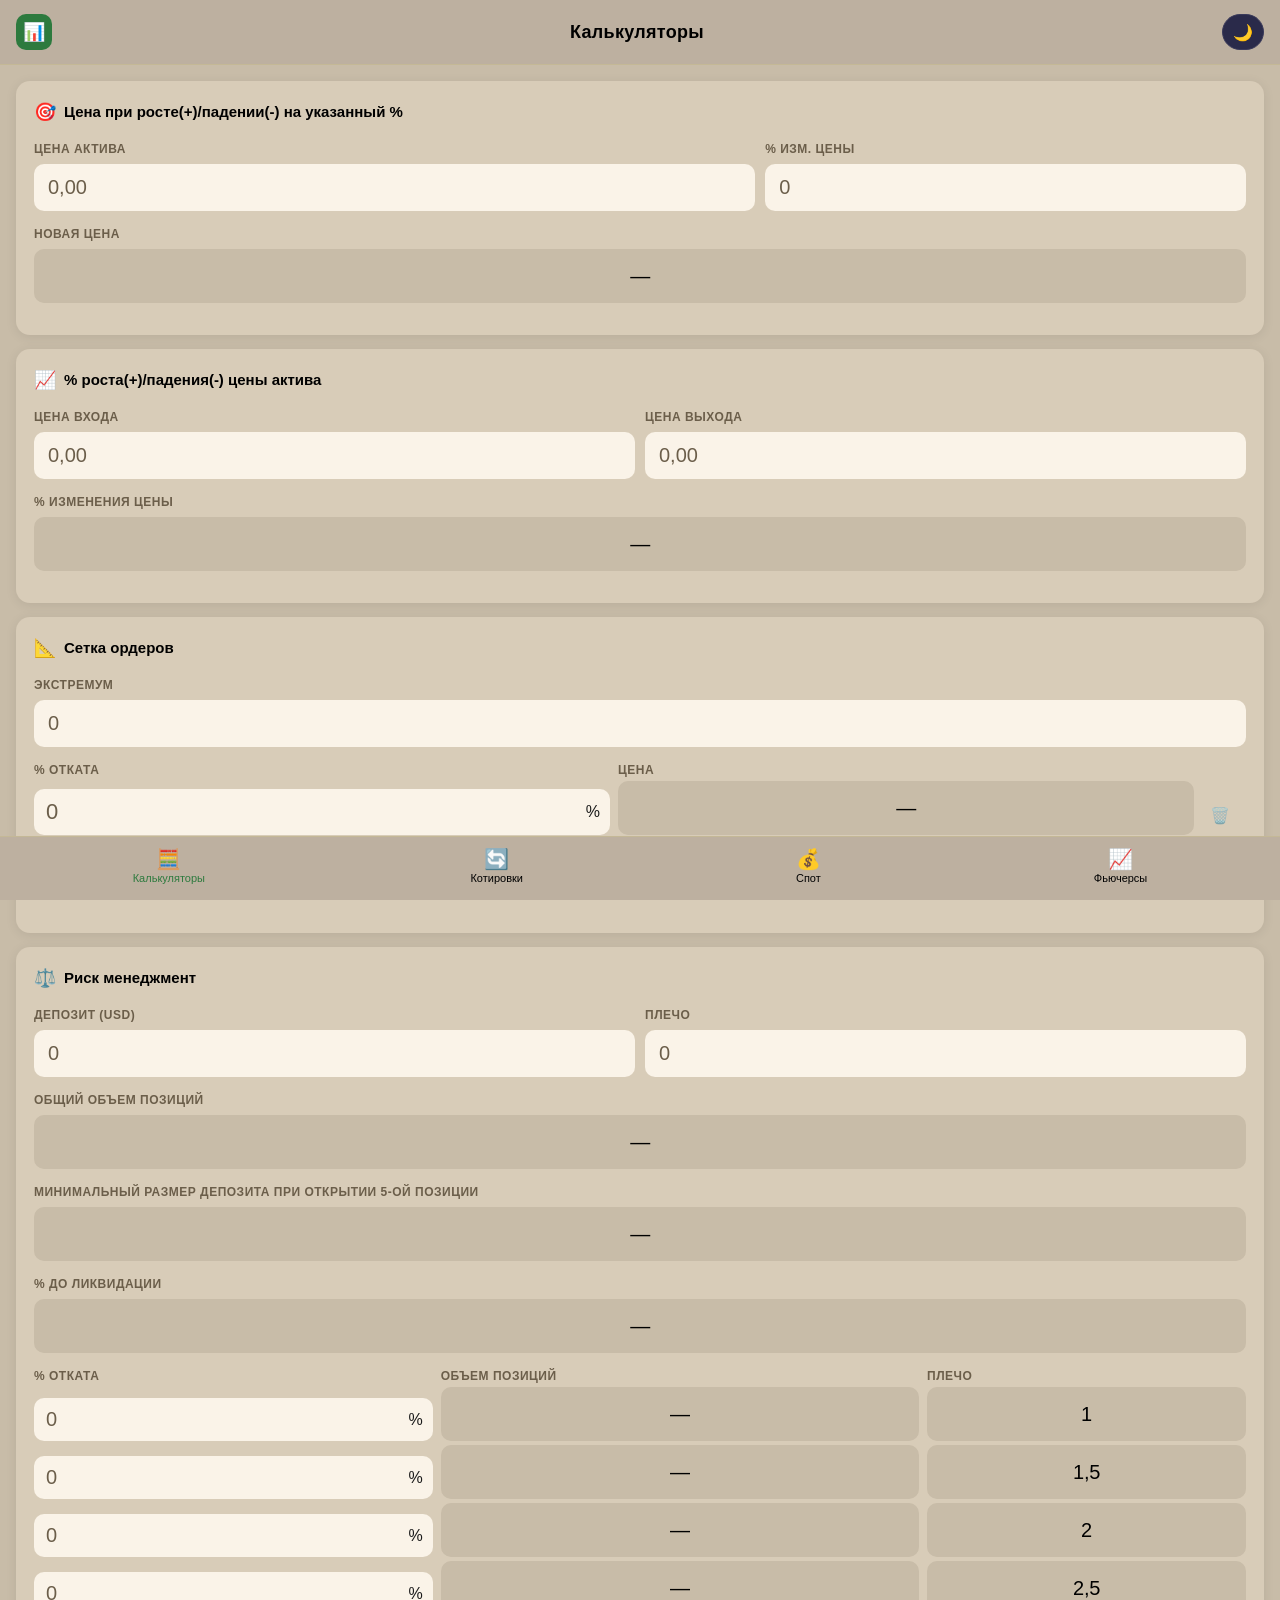
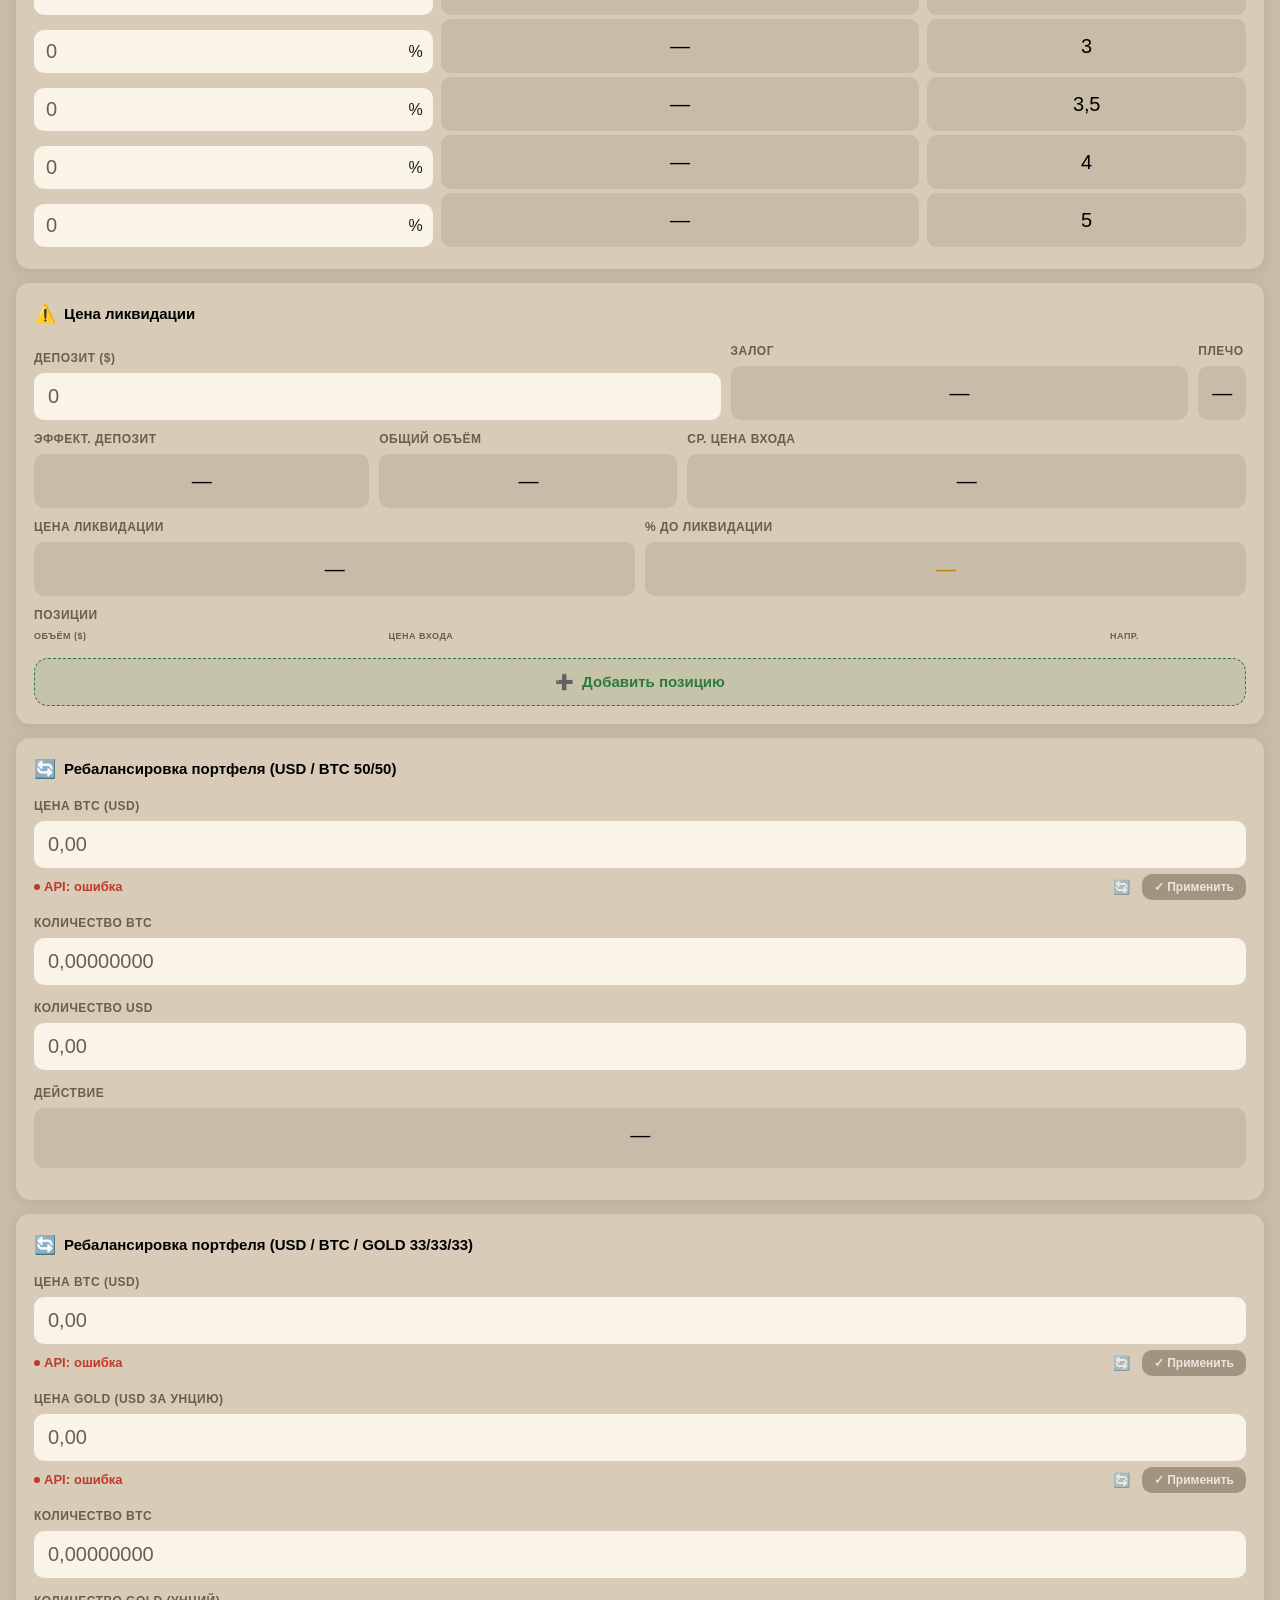
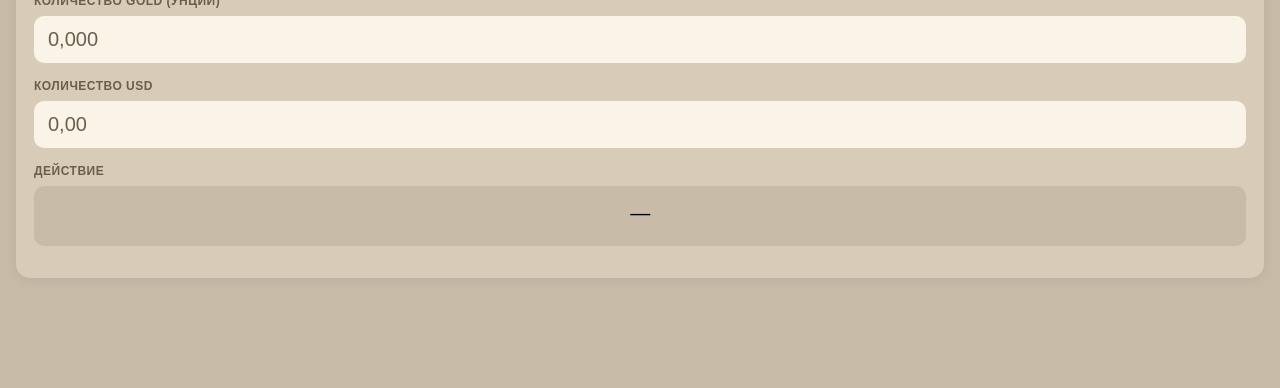
<file: index.html>
<!DOCTYPE html>
<html lang="ru">
<head>
    <meta charset="UTF-8">
    <meta name="viewport" content="width=device-width, initial-scale=1.0, maximum-scale=1.0, user-scalable=no">
    <meta name="theme-color" content="#e8dcc8" id="theme-color-meta">
    <meta name="apple-mobile-web-app-capable" content="yes">
    <meta name="apple-mobile-web-app-status-bar-style" content="default">
    <meta name="apple-mobile-web-app-title" content="Трейдинг">
    <meta name="mobile-web-app-capable" content="yes">
    <meta name="application-name" content="Трейдинг">
    <link rel="manifest" href="manifest.json">
    <link rel="apple-touch-icon" href="apple-touch-icon.png">
    <!-- iOS Splash Screen -->
    <title>Трейдинг Помощник</title>
    <link rel="stylesheet" href="styles.css">
    <base target="_blank">
<base target="_blank">
</head>
<body>

<div class="install-banner" id="install-banner">
    <span class="install-banner-text">📲 Установите приложение на рабочий стол</span>
    <div style="display:flex;gap:8px;align-items:center;">
        <button type="button" class="install-banner-btn" id="install-btn">Установить</button>
        <button type="button" class="install-banner-close">&times;</button>
    </div>
</div>

<div class="header" id="main-header">
    <div class="header-icon">📊</div>
    <h1 id="page-title">Калькуляторы</h1>
    <button type="button" class="theme-toggle" id="theme-toggle">
        <span id="theme-icon">🌙</span>
    </button>
</div>

<div id="section-calculators" class="section active">

    <div class="card">
        <div class="card-title"><span class="icon">🎯</span> Цена при росте(+)/падении(-) на указанный %</div>
        <div style="display: grid; grid-template-columns: 1.5fr 1fr; gap: 10px;">
        <div class="input-group">
            <label>Цена актива</label>
            <input type="text" inputmode="decimal" id="calc2-price" class="price-input" placeholder="0,00">
        </div>
        <div class="input-group">
            <label>% ИЗМ. ЦЕНЫ</label>
            <div class="percent-field-wrapper" style="position:relative;">
                <input type="number" id="calc2-percent" placeholder="0" step="any" style="width:100%;padding-right:28px;">
                <span class="percent-suffix" id="calc2-suffix" style="position:absolute;left:calc(14px + 0px);top:50%;transform:translateY(-50%);font-size:16px;font-weight:400;pointer-events:none;color:var(--text-muted);white-space:nowrap;">%</span>
            </div>
        </div>
        </div>
        <div class="input-group">
            <label>Новая цена</label>
            <div class="result-box">
                <div class="result-value neutral" id="calc2-result">—</div>
            </div>
        </div>
    </div>

    <div class="card">
        <div class="card-title"><span class="icon">📈</span> % роста(+)/падения(-) цены актива</div>
        <div style="display: grid; grid-template-columns: 1fr 1fr; gap: 10px;">
            <div class="input-group">
                <label>Цена входа</label>
                <input type="text" inputmode="decimal" id="calc1-open" class="price-input" placeholder="0,00">
            </div>
            <div class="input-group">
                <label>Цена выхода</label>
                <input type="text" inputmode="decimal" id="calc1-close" class="price-input" placeholder="0,00">
            </div>
        </div>
        <div class="input-group">
            <label>% изменения цены</label>
            <div class="result-box">
                <div class="result-value neutral" id="calc1-result">—</div>
            </div>
        </div>
    </div>

    <div class="card" id="grid-card">
        <div class="card-title"><span class="icon">📐</span> Сетка ордеров</div>
        <div class="input-group">
            <label>ЭКСТРЕМУМ</label>
            <input type="text" inputmode="decimal" id="grid-extremum" class="price-input" placeholder="0">
        </div>
        <div class="grid-header">
            <div class="trade-grid">
                <div class="input-group"><label>% ОТКАТА</label></div>
                <div class="input-group"><label>ЦЕНА</label></div>
                <div style="width:44px;"></div>
            </div>
        </div>
        <div id="grid-rows">
            <div class="grid-row" data-index="0">
                <div class="trade-grid">
                    <div class="input-group" style="margin-bottom:0;">
                        <div class="percent-wrap">
                            <input type="text" class="grid-percent" placeholder="0">
                            <span class="percent-suffix">%</span>
                        </div>
                    </div>
                    <div class="input-group" style="margin-bottom:0;">
                        <div class="result-box">
                            <div class="result-value neutral grid-result">—</div>
                        </div>
                    </div>
                    <button type="button" class="grid-del-btn" title="Удалить строку">🗑️</button>
                </div>
            </div>
        </div>
        <div style="margin-top:12px;">
            <button type="button" class="btn-add" id="btn-add-grid" style="width:100%;"><span>➕</span> Добавить позицию</button>
        </div>
    </div>
<div class="card">
        <div class="card-title"><span class="icon">⚖️</span> Риск менеджмент</div>
        <div style="display: grid; grid-template-columns: 1fr 1fr; gap: 10px;">
            <div class="input-group">
                <label>ДЕПОЗИТ (USD)</label>
                <input type="text" inputmode="numeric" id="risk-deposit" placeholder="0">
            </div>
            <div class="input-group">
                <label>ПЛЕЧО</label>
                <input type="text" inputmode="decimal" id="risk-leverage" placeholder="0">
            </div>
        </div>
        <div class="input-group">
            <label>ОБЩИЙ ОБЪЕМ ПОЗИЦИЙ</label>
            <div class="result-box">
                <div class="result-value neutral" id="risk-total">—</div>
            </div>
        </div>
        <div class="input-group">
            <label>МИНИМАЛЬНЫЙ РАЗМЕР ДЕПОЗИТА ПРИ ОТКРЫТИИ 5-ой ПОЗИЦИИ</label>
            <div class="result-box">
                <div class="result-value neutral" id="risk-min">—</div>
            </div>
        </div>
        <div class="input-group">
            <label>% ДО ЛИКВИДАЦИИ</label>
            <div class="result-box">
                <div class="result-value neutral" id="risk-liq-pct">—</div>
            </div>
        </div>
        <div class="risk-grid-header">
            <div class="trade-grid">
                <div class="input-group"><label>% ОТКАТА</label></div>
                <div class="input-group"><label>ОБЪЕМ ПОЗИЦИЙ</label></div>
                <div class="input-group"><label>ПЛЕЧО</label></div>
            </div>
        </div>
        <div id="risk-leverage-rows">
            <div class="risk-lev-row" data-leverage="1">
                <div class="input-group" style="margin-bottom:0;">
                    <div class="percent-wrap">
                        <input type="text" class="risk-retrace" placeholder="0">
                        <span class="percent-suffix">%</span>
                    </div>
                </div>
                <div class="input-group" style="margin-bottom:0;">
                    <div class="result-box" style="margin-top:0;">
                        <div class="result-value neutral risk-lev-vol">—</div>
                    </div>
                </div>
                <div class="input-group" style="margin-bottom:0;">
                    <div class="result-box" style="margin-top:0;">
                        <div class="result-value neutral risk-lev-value">1</div>
                    </div>
                </div>
            </div>
            <div class="risk-lev-row" data-leverage="1.5">
                <div class="input-group" style="margin-bottom:0;">
                    <div class="percent-wrap">
                        <input type="text" class="risk-retrace" placeholder="0">
                        <span class="percent-suffix">%</span>
                    </div>
                </div>
                <div class="input-group" style="margin-bottom:0;">
                    <div class="result-box" style="margin-top:0;">
                        <div class="result-value neutral risk-lev-vol">—</div>
                    </div>
                </div>
                <div class="input-group" style="margin-bottom:0;">
                    <div class="result-box" style="margin-top:0;">
                        <div class="result-value neutral risk-lev-value">1,5</div>
                    </div>
                </div>
            </div>
            <div class="risk-lev-row" data-leverage="2">
                <div class="input-group" style="margin-bottom:0;">
                    <div class="percent-wrap">
                        <input type="text" class="risk-retrace" placeholder="0">
                        <span class="percent-suffix">%</span>
                    </div>
                </div>
                <div class="input-group" style="margin-bottom:0;">
                    <div class="result-box" style="margin-top:0;">
                        <div class="result-value neutral risk-lev-vol">—</div>
                    </div>
                </div>
                <div class="input-group" style="margin-bottom:0;">
                    <div class="result-box" style="margin-top:0;">
                        <div class="result-value neutral risk-lev-value">2</div>
                    </div>
                </div>
            </div>
            <div class="risk-lev-row" data-leverage="2.5">
                <div class="input-group" style="margin-bottom:0;">
                    <div class="percent-wrap">
                        <input type="text" class="risk-retrace" placeholder="0">
                        <span class="percent-suffix">%</span>
                    </div>
                </div>
                <div class="input-group" style="margin-bottom:0;">
                    <div class="result-box" style="margin-top:0;">
                        <div class="result-value neutral risk-lev-vol">—</div>
                    </div>
                </div>
                <div class="input-group" style="margin-bottom:0;">
                    <div class="result-box" style="margin-top:0;">
                        <div class="result-value neutral risk-lev-value">2,5</div>
                    </div>
                </div>
            </div>
            <div class="risk-lev-row" data-leverage="3">
                <div class="input-group" style="margin-bottom:0;">
                    <div class="percent-wrap">
                        <input type="text" class="risk-retrace" placeholder="0">
                        <span class="percent-suffix">%</span>
                    </div>
                </div>
                <div class="input-group" style="margin-bottom:0;">
                    <div class="result-box" style="margin-top:0;">
                        <div class="result-value neutral risk-lev-vol">—</div>
                    </div>
                </div>
                <div class="input-group" style="margin-bottom:0;">
                    <div class="result-box" style="margin-top:0;">
                        <div class="result-value neutral risk-lev-value">3</div>
                    </div>
                </div>
            </div>
            <div class="risk-lev-row" data-leverage="3.5">
                <div class="input-group" style="margin-bottom:0;">
                    <div class="percent-wrap">
                        <input type="text" class="risk-retrace" placeholder="0">
                        <span class="percent-suffix">%</span>
                    </div>
                </div>
                <div class="input-group" style="margin-bottom:0;">
                    <div class="result-box" style="margin-top:0;">
                        <div class="result-value neutral risk-lev-vol">—</div>
                    </div>
                </div>
                <div class="input-group" style="margin-bottom:0;">
                    <div class="result-box" style="margin-top:0;">
                        <div class="result-value neutral risk-lev-value">3,5</div>
                    </div>
                </div>
            </div>
            <div class="risk-lev-row" data-leverage="4">
                <div class="input-group" style="margin-bottom:0;">
                    <div class="percent-wrap">
                        <input type="text" class="risk-retrace" placeholder="0">
                        <span class="percent-suffix">%</span>
                    </div>
                </div>
                <div class="input-group" style="margin-bottom:0;">
                    <div class="result-box" style="margin-top:0;">
                        <div class="result-value neutral risk-lev-vol">—</div>
                    </div>
                </div>
                <div class="input-group" style="margin-bottom:0;">
                    <div class="result-box" style="margin-top:0;">
                        <div class="result-value neutral risk-lev-value">4</div>
                    </div>
                </div>
            </div>
            <div class="risk-lev-row" data-leverage="5">
                <div class="input-group" style="margin-bottom:0;">
                    <div class="percent-wrap">
                        <input type="text" class="risk-retrace" placeholder="0">
                        <span class="percent-suffix">%</span>
                    </div>
                </div>
                <div class="input-group" style="margin-bottom:0;">
                    <div class="result-box" style="margin-top:0;">
                        <div class="result-value neutral risk-lev-vol">—</div>
                    </div>
                </div>
                <div class="input-group" style="margin-bottom:0;">
                    <div class="result-box" style="margin-top:0;">
                        <div class="result-value neutral risk-lev-value">5</div>
                    </div>
                </div>
            </div>
        </div>
    </div>

        <div class="card" id="liq-card">
        <div class="card-title"><span class="icon">⚠️</span> Цена ликвидации</div>
        <div style="display: grid; grid-template-columns: 1.5fr 1fr auto; gap: 10px; align-items: end;">
            <div class="input-group" style="margin-bottom: 0;">
                <label>ДЕПОЗИТ ($)</label>
                <input type="text" inputmode="decimal" id="liq-deposit" placeholder="0">
            </div>
            <div class="input-group" style="margin-bottom: 0;">
                <label>ЗАЛОГ</label>
                <div class="result-box" style="margin-top: 0;">
                    <div class="result-value neutral" id="liq-margin-display">—</div>
                </div>
            </div>
            <div class="input-group" style="margin-bottom: 0;">
                <label>ПЛЕЧО</label>
                <div class="result-box" style="margin-top: 0;">
                    <div class="result-value neutral" id="liq-leverage-display">—</div>
                </div>
            </div>
        </div>
        <div style="display: grid; grid-template-columns: 0.9fr 0.8fr 1.5fr; gap: 10px; margin-top: 10px;">
            <div class="input-group" style="margin-bottom: 0;">
                <label>ЭФФЕКТ. ДЕПОЗИТ</label>
                <div class="result-box" style="margin-top: 0;">
                    <div class="result-value neutral" id="liq-effective-deposit">—</div>
                </div>
            </div>
            <div class="input-group" style="margin-bottom: 0;">
                <label>Общий объём</label>
                <div class="result-box" style="margin-top: 0;">
                    <div class="result-value neutral" id="liq-total-volume">—</div>
                </div>
            </div>
            <div class="input-group" style="margin-bottom: 0;">
                <label>Ср. цена входа</label>
                <div class="result-box" style="margin-top: 0;">
                    <div class="result-value neutral" id="liq-avg-price">—</div>
                </div>
            </div>
        </div>
        <div style="display: grid; grid-template-columns: 1fr 1fr; gap: 10px; margin-top: 10px;">
            <div class="input-group" style="margin-bottom: 0;">
                <label>Цена ликвидации</label>
                <div class="result-box" style="margin-top: 0;">
                    <div class="result-value" id="liq-price">—</div>
                </div>
            </div>
            <div class="input-group" style="margin-bottom: 0;">
                <label>% ДО ЛИКВИДАЦИИ</label>
                <div class="result-box" style="margin-top: 0;">
                    <div class="result-value orange" id="liq-pct">—</div>
                </div>
            </div>
        </div>
        <div class="input-group" style="margin-top: 10px;">
            <label>Позиции</label>
            <div id="liq-positions"></div>
            <button type="button" class="btn-add" id="btn-add-liq" style="margin-top:10px;margin-bottom:0;">
                <span>➕</span> Добавить позицию
            </button>
        </div>
    </div>

    <div class="card">
        <div class="card-title"><span class="icon">🔄</span> Ребалансировка портфеля (USD / BTC 50/50)</div>
        <div class="input-group">
            <label>Цена BTC (USD)</label>
            <input type="text" inputmode="decimal" id="calc4-btc-price" class="price-input" placeholder="0,00">
            <div class="api-price-row">
                <div class="api-price-display" id="btc-display-calc4">
                    <span class="live-dot"></span>
                    <span>API: </span>
                    <span class="price-value" id="btc-price-calc4">—</span>
                </div>
                <button type="button" class="btn-refresh-price" data-action="refresh-btc" title="Обновить цену">🔄</button>
                <button type="button" class="btn-apply-price" id="btn-apply-btc-calc4" disabled>✓ Применить</button>
            </div>
        </div>
        <div class="input-group">
            <label>Количество BTC</label>
            <input type="text" inputmode="decimal" id="calc4-btc-qty" placeholder="0,00000000">
        </div>
        <div class="input-group">
            <label>Количество USD</label>
            <input type="text" inputmode="decimal" id="calc4-usd-qty" placeholder="0,00">
        </div>
        <div class="input-group">
            <label>Действие</label>
            <div class="result-box">
                <div class="result-value neutral" id="calc4-result">—</div>
                <div class="rebalance-action" id="calc4-action"></div>
            </div>
        </div>
    </div>

    <div class="card">
        <div class="card-title"><span class="icon">🔄</span> Ребалансировка портфеля (USD / BTC / GOLD 33/33/33)</div>
        <div class="input-group">
            <label>Цена BTC (USD)</label>
            <input type="text" inputmode="decimal" id="calc5-btc-price" class="price-input" placeholder="0,00">
            <div class="api-price-row">
                <div class="api-price-display" id="btc-display-calc5">
                    <span class="live-dot"></span>
                    <span>API: </span>
                    <span class="price-value" id="btc-price-calc5">—</span>
                </div>
                <button type="button" class="btn-refresh-price" data-action="refresh-btc" title="Обновить цену">🔄</button>
                <button type="button" class="btn-apply-price" id="btn-apply-btc-calc5" disabled>✓ Применить</button>
            </div>
        </div>
        <div class="input-group">
            <label>Цена GOLD (USD за унцию)</label>
            <input type="text" inputmode="decimal" id="calc5-gold-price" class="price-input" placeholder="0,00">
            <div class="api-price-row">
                <div class="api-price-display" id="gold-display-calc5">
                    <span class="live-dot"></span>
                    <span>API: </span>
                    <span class="price-value" id="gold-price-calc5">—</span>
                </div>
                <button type="button" class="btn-refresh-price" data-action="refresh-gold" title="Обновить цену">🔄</button>
                <button type="button" class="btn-apply-price" id="btn-apply-gold-calc5" disabled>✓ Применить</button>
            </div>
        </div>
        <div class="input-group">
            <label>Количество BTC</label>
            <input type="text" inputmode="decimal" id="calc5-btc-qty" placeholder="0,00000000">
        </div>
        <div class="input-group">
            <label>Количество GOLD (унций)</label>
            <input type="text" inputmode="decimal" id="calc5-gold-qty" placeholder="0,000">
        </div>
        <div class="input-group">
            <label>Количество USD</label>
            <input type="text" inputmode="decimal" id="calc5-usd-qty" placeholder="0,00">
        </div>
        <div class="input-group">
            <label>Действие</label>
            <div class="result-box">
                <div class="result-value neutral" id="calc5-result">—</div>
                <div class="rebalance-action" id="calc5-action"></div>
            </div>
        </div>
    </div>

</div>

<div id="section-spot" class="section">
    <div class="exchange-tabs" id="spot-exchange-tabs">
        <button type="button" class="exchange-tab active" data-etype="spot" data-exchange="Dzengi">Dzengi</button>
        <button type="button" class="exchange-tab" data-etype="spot" data-exchange="OKX">OKX</button>
        <button type="button" class="exchange-tab" data-etype="spot" data-exchange="Bybit">Bybit</button>
        <button type="button" class="exchange-tab" data-etype="spot" data-exchange="Binance">Binance</button>
    </div>
    <div id="spot-trades"></div>
    <button type="button" class="btn-add" id="btn-add-spot">
        <span>➕</span> Добавить позицию
    </button>
    <button type="button" class="btn-summary" id="btn-summary-spot">
        <span>📋</span> Сводная ведомость
    </button>
</div>

<div id="section-futures" class="section">
    <div class="exchange-tabs" id="futures-exchange-tabs">
        <button type="button" class="exchange-tab active" data-etype="futures" data-exchange="Dzengi">Dzengi</button>
        <button type="button" class="exchange-tab" data-etype="futures" data-exchange="OKX">OKX</button>
        <button type="button" class="exchange-tab" data-etype="futures" data-exchange="Bybit">Bybit</button>
        <button type="button" class="exchange-tab" data-etype="futures" data-exchange="Binance">Binance</button>
    </div>
    <div class="card" id="futures-liq-panel">
        <div class="card-title"><span class="icon">⚠️</span> Ликвидация позиций</div>
        <div style="display: grid; grid-template-columns: 1.5fr 1fr auto; gap: 10px; align-items: end;">
            <div class="input-group" style="margin-bottom: 0;">
                <label>ДЕПОЗИТ ($)</label>
                <input type="text" inputmode="decimal" id="futures-liq-deposit" placeholder="0">
            </div>
            <div class="input-group" style="margin-bottom: 0;">
                <label>ЗАЛОГ</label>
                <div class="result-box" style="margin-top: 0;">
                    <div class="result-value neutral" id="futures-liq-margin">—</div>
                </div>
            </div>
            <div class="input-group" style="margin-bottom: 0;">
                <label>ПЛЕЧО</label>
                <div class="result-box" style="margin-top: 0;">
                    <div class="result-value neutral" id="futures-liq-leverage">—</div>
                </div>
            </div>
        </div>
        <div style="display: grid; grid-template-columns: 0.9fr 0.8fr 1.5fr; gap: 10px; margin-top: 10px;">
            <div class="input-group" style="margin-bottom: 0;">
                <label>ЭФФЕКТ. ДЕПОЗИТ</label>
                <div class="result-box" style="margin-top: 0;">
                    <div class="result-value neutral" id="futures-liq-effective">—</div>
                </div>
            </div>
            <div class="input-group" style="margin-bottom: 0;">
                <label>Общий объём</label>
                <div class="result-box" style="margin-top: 0;">
                    <div class="result-value neutral" id="futures-liq-total">—</div>
                </div>
            </div>
            <div class="input-group" style="margin-bottom: 0;">
                <label>Ср. цена входа</label>
                <div class="result-box" style="margin-top: 0;">
                    <div class="result-value neutral" id="futures-liq-avg">—</div>
                </div>
            </div>
        </div>
        <div style="display: grid; grid-template-columns: 1fr 1fr; gap: 10px; margin-top: 10px;">
            <div class="input-group" style="margin-bottom: 0;">
                <label>Цена ликвидации</label>
                <div class="result-box" style="margin-top: 0;">
                    <div class="result-value" id="futures-liq-price">—</div>
                </div>
            </div>
            <div class="input-group" style="margin-bottom: 0;">
                <label>% ДО ЛИКВИДАЦИИ</label>
                <div class="result-box" style="margin-top: 0;">
                    <div class="result-value orange" id="futures-liq-pct">—</div>
                </div>
            </div>
        </div>
        <div id="futures-quotes-row" style="margin-top: 14px;"></div>
        <div class="quote-update-time" id="futures-quotes-update-time" style="margin-top: 8px; text-align: center;"></div>
    </div>
    <div id="futures-trades"></div>
    <button type="button" class="btn-add" id="btn-add-futures">
        <span>➕</span> Добавить позицию
    </button>
    <button type="button" class="btn-summary" id="btn-summary-futures">
        <span>📋</span> Сводная ведомость
    </button>
</div>


<div id="section-quotes" class="section" style="overflow-x:hidden;">
    <div class="quotes-card">
        <div class="quotes-card-title"><span class="icon">📈</span> Котировки активов (USD)</div>
        <div id="quotes-list">
            <div class="quote-row quote-header">
                <span></span>
                <span>Цена</span>
                <span>Д</span>
                <span>Н</span>
                <span>М</span>
            </div>
            <div class="quote-row" id="quote-btc">
                <span class="quote-name">BTC</span>
                <span class="quote-price" id="quote-btc-price">—</span>
                <span class="quote-change" id="quote-btc-change">—</span>
                <span class="quote-weekly" id="quote-btc-weekly">—</span>
                <span class="quote-monthly" id="quote-btc-monthly">—</span>
            </div>
            <div class="quote-row" id="quote-eth">
                <span class="quote-name">ETH</span>
                <span class="quote-price" id="quote-eth-price">—</span>
                <span class="quote-change" id="quote-eth-change">—</span>
                <span class="quote-weekly" id="quote-eth-weekly">—</span>
                <span class="quote-monthly" id="quote-eth-monthly">—</span>
            </div>
            <div class="quote-row" id="quote-sol">
                <span class="quote-name">SOL</span>
                <span class="quote-price" id="quote-sol-price">—</span>
                <span class="quote-change" id="quote-sol-change">—</span>
                <span class="quote-weekly" id="quote-sol-weekly">—</span>
                <span class="quote-monthly" id="quote-sol-monthly">—</span>
            </div>
            <div class="quote-row" id="quote-link">
                <span class="quote-name">LINK</span>
                <span class="quote-price" id="quote-link-price">—</span>
                <span class="quote-change" id="quote-link-change">—</span>
                <span class="quote-weekly" id="quote-link-weekly">—</span>
                <span class="quote-monthly" id="quote-link-monthly">—</span>
            </div>
            <div class="quote-row" id="quote-uni">
                <span class="quote-name">UNI</span>
                <span class="quote-price" id="quote-uni-price">—</span>
                <span class="quote-change" id="quote-uni-change">—</span>
                <span class="quote-weekly" id="quote-uni-weekly">—</span>
                <span class="quote-monthly" id="quote-uni-monthly">—</span>
            </div>
            <div class="quote-row" id="quote-doge">
                <span class="quote-name">DOGE</span>
                <span class="quote-price" id="quote-doge-price">—</span>
                <span class="quote-change" id="quote-doge-change">—</span>
                <span class="quote-weekly" id="quote-doge-weekly">—</span>
                <span class="quote-monthly" id="quote-doge-monthly">—</span>
            </div>
            <div class="quote-row" id="quote-brent">
                <span class="quote-name">BRENT</span>
                <span class="quote-price" id="quote-brent-price">—</span>
                <span class="quote-change" id="quote-brent-change">—</span>
                <span class="quote-weekly" id="quote-brent-weekly">—</span>
                <span class="quote-monthly" id="quote-brent-monthly">—</span>
            </div>
            <div class="quote-row" id="quote-copper">
                <span class="quote-name">COPPER</span>
                <span class="quote-price" id="quote-copper-price">—</span>
                <span class="quote-change" id="quote-copper-change">—</span>
                <span class="quote-weekly" id="quote-copper-weekly">—</span>
                <span class="quote-monthly" id="quote-copper-monthly">—</span>
            </div>
            <div class="quote-row" id="quote-gold">
                <span class="quote-name">GOLD</span>
                <span class="quote-price" id="quote-gold-price">—</span>
                <span class="quote-change" id="quote-gold-change">—</span>
                <span class="quote-weekly" id="quote-gold-weekly">—</span>
                <span class="quote-monthly" id="quote-gold-monthly">—</span>
            </div>
            <div class="quote-row" id="quote-eur">
                <span class="quote-name">EUR</span>
                <span class="quote-price" id="quote-eur-price">—</span>
                <span class="quote-change" id="quote-eur-change">—</span>
                <span class="quote-weekly" id="quote-eur-weekly">—</span>
                <span class="quote-monthly" id="quote-eur-monthly">—</span>
            </div>
            <div class="quote-row" id="quote-fred">
                <span class="quote-name">FRED</span>
                <span class="quote-price" id="quote-fred-price">—</span>
                <span class="quote-change" id="quote-fred-change">—</span>
                <span class="quote-weekly" id="quote-fred-weekly">—</span>
                <span class="quote-monthly" id="quote-fred-monthly">—</span>
            </div>
        </div>
        <div class="quote-update-time" id="quotes-update-time"></div>
        <div class="quotes-footer">Изменения рассчитываются к закрытию прошлого дня, недели и месяца</div>
    </div>
    <div class="quotes-card">
        <div class="quotes-card-title"><span class="icon">📉</span> % отката</div>
        <div id="quotes-list-retrace">
            <div class="quote-row quote-header">
                <span></span>
                <span>ЭКСТРЕМУМ</span>
                <span>%<br>ОТКАТА</span>
                <span>ATR<br>(14 дн)</span>
            </div>
            <div class="quote-row" id="quote-btc-retrace">
                <span class="quote-name">BTC</span>
                <input type="text" inputmode="decimal" class="extremum-input price-input" id="quote-btc-retrace-extremum" placeholder="0,00">
                <span class="quote-change" id="quote-btc-retrace-change">—</span>
                <span class="quote-atr" id="quote-btc-atr">—</span>
            </div>
            <div class="quote-row" id="quote-eth-retrace">
                <span class="quote-name">ETH</span>
                <input type="text" inputmode="decimal" class="extremum-input price-input" id="quote-eth-retrace-extremum" placeholder="0,00">
                <span class="quote-change" id="quote-eth-retrace-change">—</span>
                <span class="quote-atr" id="quote-eth-atr">—</span>
            </div>
            <div class="quote-row" id="quote-sol-retrace">
                <span class="quote-name">SOL</span>
                <input type="text" inputmode="decimal" class="extremum-input price-input" id="quote-sol-retrace-extremum" placeholder="0,00">
                <span class="quote-change" id="quote-sol-retrace-change">—</span>
                <span class="quote-atr" id="quote-sol-atr">—</span>
            </div>
            <div class="quote-row" id="quote-link-retrace">
                <span class="quote-name">LINK</span>
                <input type="text" inputmode="decimal" class="extremum-input price-input" id="quote-link-retrace-extremum" placeholder="0,00">
                <span class="quote-change" id="quote-link-retrace-change">—</span>
                <span class="quote-atr" id="quote-link-atr">—</span>
            </div>
            <div class="quote-row" id="quote-uni-retrace">
                <span class="quote-name">UNI</span>
                <input type="text" inputmode="decimal" class="extremum-input price-input" id="quote-uni-retrace-extremum" placeholder="0,00">
                <span class="quote-change" id="quote-uni-retrace-change">—</span>
                <span class="quote-atr" id="quote-uni-atr">—</span>
            </div>
            <div class="quote-row" id="quote-doge-retrace">
                <span class="quote-name">DOGE</span>
                <input type="text" inputmode="decimal" class="extremum-input price-input" id="quote-doge-retrace-extremum" placeholder="0,00">
                <span class="quote-change" id="quote-doge-retrace-change">—</span>
                <span class="quote-atr" id="quote-doge-atr">—</span>
            </div>
            <div class="quote-row" id="quote-brent-retrace">
                <span class="quote-name">BRENT</span>
                <input type="text" inputmode="decimal" class="extremum-input price-input" id="quote-brent-retrace-extremum" placeholder="0,00">
                <span class="quote-change" id="quote-brent-retrace-change">—</span>
                <span class="quote-atr" id="quote-brent-atr">—</span>
            </div>
            <div class="quote-row" id="quote-copper-retrace">
                <span class="quote-name">COPPER</span>
                <input type="text" inputmode="decimal" class="extremum-input price-input" id="quote-copper-retrace-extremum" placeholder="0,00">
                <span class="quote-change" id="quote-copper-retrace-change">—</span>
                <span class="quote-atr" id="quote-copper-atr">—</span>
            </div>
            <div class="quote-row" id="quote-gold-retrace">
                <span class="quote-name">GOLD</span>
                <input type="text" inputmode="decimal" class="extremum-input price-input" id="quote-gold-retrace-extremum" placeholder="0,00">
                <span class="quote-change" id="quote-gold-retrace-change">—</span>
                <span class="quote-atr" id="quote-gold-atr">—</span>
            </div>
            <div class="quote-row" id="quote-eur-retrace">
                <span class="quote-name">EUR</span>
                <input type="text" inputmode="decimal" class="extremum-input price-input" id="quote-eur-retrace-extremum" placeholder="0,00">
                <span class="quote-change" id="quote-eur-retrace-change">—</span>
                <span class="quote-atr" id="quote-eur-atr">—</span>
            </div>
            
        </div>
        <div class="quote-update-time" id="quotes-update-time-retrace"></div>
        
    </div>
</div>


<div class="bottom-nav">
    <button type="button" class="nav-item active" data-tab="calculators">
        <span class="nav-icon">🧮</span>
        <span>Калькуляторы</span>
    </button>
    <button type="button" class="nav-item" data-tab="quotes">
        <span class="nav-icon">🔄</span>
        <span>Котировки</span>
    </button>
    <button type="button" class="nav-item" data-tab="spot">
        <span class="nav-icon">💰</span>
        <span>Спот</span>
    </button>
    <button type="button" class="nav-item" data-tab="futures">
        <span class="nav-icon">📈</span>
        <span>Фьючерсы</span>
    </button>
</div>

<div class="modal-overlay" id="summary-modal">
    <div class="modal">
        <div class="modal-header">
            <h2 id="modal-title">Сводная ведомость</h2>
            <button type="button" class="modal-close">&times;</button>
        </div>
        <div id="modal-content"></div>
    </div>
</div>

<div class="modal-overlay" id="confirm-modal">
    <div class="modal">
        <div class="modal-header"><h2>Подтверждение</h2></div>
        <p id="confirm-message" style="font-size:15px;color:var(--text-bright);margin-bottom:4px;"></p>
        <div class="confirm-actions">
            <button type="button" class="btn-confirm-cancel">Отмена</button>
            <button type="button" class="btn-confirm-danger" id="confirm-ok">Удалить</button>
        </div>
    </div>
</div>

<script src="config.js"></script>
<script src="app.js"></script>

</body>
</html>
</file>
<file: styles.css>
:root {
            --bg: #c8bca8;
            --bg-card: #d8ccb8;
            --bg-input: #faf3e8;
            --bg-nav: #bdb0a0;
            --text: #1a1a1a;
            --text-muted: #6b5e4a;
            --text-bright: #000000;
            --border: #c4b896;
            --accent: #2d7a3e;
            --accent-soft: rgba(45, 122, 62, 0.10);
            --green: #2d7a3e;
            --green-soft: rgba(45, 122, 62, 0.12);
            --red: #c0392b;
            --red-soft: rgba(192, 57, 43, 0.10);
            --orange: #b8860b;
            --radius: 14px;
            --radius-sm: 10px;
            --shadow: 0 2px 12px rgba(0,0,0,0.08);
            --font: -apple-system, BlinkMacSystemFont, 'Segoe UI', Roboto, Helvetica, Arial, sans-serif;
        }
        * { box-sizing: border-box; margin: 0; padding: 0; -webkit-tap-highlight-color: transparent; }
        body {
            font-family: var(--font);
            background: var(--bg);
            color: var(--text);
            min-height: 100vh;
            padding-bottom: 80px;
            line-height: 1.5;
        }
        .header {
            background: var(--bg-nav);
            border-bottom: 1px solid var(--border);
            padding: 14px 16px;
            position: sticky;
            top: 0;
            z-index: 100;
            display: flex;
            align-items: center;
            justify-content: space-between;
        }
        .header h1 {
            font-size: 18px;
            font-weight: 700;
            color: var(--text-bright);
            letter-spacing: 0.3px;
        }
        .header-icon {
            width: 36px; height: 36px;
            background: var(--accent);
            border-radius: 10px;
            display: flex; align-items: center; justify-content: center;
            color: white;
            font-size: 18px;
        }
        .bottom-nav {
            position: fixed;
            bottom: 0; left: 0; right: 0;
            background: var(--bg-nav);
            border-top: 1px solid var(--border);
            display: flex;
            justify-content: space-around;
            padding: 6px 0 10px;
            z-index: 100;
            backdrop-filter: blur(20px);
        }
        .nav-item {
            display: flex;
            flex-direction: column;
            align-items: center;
            gap: 3px;
            padding: 6px 12px;
            border-radius: 10px;
            cursor: pointer;
            transition: all 0.2s;
            color: var(--text-bright);
            font-size: 11px;
            font-weight: 500;
            border: none;
            background: none;
            min-width: 64px;
        }
        .nav-item.active { color: var(--accent); }
        .nav-item .nav-icon { font-size: 20px; line-height: 1; }
        .section { display: none; padding: 16px; animation: fadeIn 0.25s ease; }
        .section.active { display: block; }
        @keyframes fadeIn { from { opacity: 0; transform: translateY(8px); } to { opacity: 1; transform: translateY(0); } }
        .card {
            background: var(--bg-card);
            border: none;
            border-radius: var(--radius);
            padding: 18px;
            margin-bottom: 14px;
            box-shadow: var(--shadow);
        }
        .card-title {
            font-size: 15px;
            font-weight: 700;
            color: var(--text-bright);
            margin-bottom: 14px;
            display: flex;
            align-items: center;
            gap: 8px;
        }
        .card-title .icon { font-size: 18px; }
        .input-group { margin-bottom: 14px; }
        .input-group label {
            display: block;
            font-size: 12px;
            font-weight: 600;
            color: var(--text-muted);
            margin-bottom: 6px;
            text-transform: uppercase;
            letter-spacing: 0.5px;
        }
        .input-group input, .input-group select {
            width: 100%;
            background: var(--bg-input);
            border: none;
            border-radius: var(--radius-sm);
            padding: 12px 14px;
            font-size: 20px;
            color: var(--text-bright);
            font-family: var(--font);
            transition: all 0.2s;
            -webkit-appearance: none;
            appearance: none;
        }
        .input-group input:focus, .input-group select:focus {
            outline: none;
            box-shadow: 0 0 0 3px var(--accent-soft);
        }
        .input-group input::placeholder { color: var(--text-muted); }
        .result-box {
            background: var(--bg);
            border: none;
            border-radius: var(--radius-sm);
            padding: 12px 14px;
            text-align: center;
            margin-top: 6px;
            transition: all 0.2s;
            min-height: 46px;
            display: flex;
            align-items: center;
            justify-content: center;
            flex-direction: column;
        }
        .result-box[onclick]:active { transform: scale(0.98); background: var(--accent-soft); }
        .result-value {
            font-size: 20px;
            font-weight: 400;
            font-family: var(--font);
            letter-spacing: -0.3px;
            color: var(--text-bright);
        }
        .result-value.green { color: var(--green); }
        .result-value.red { color: var(--red); }
        .result-value.orange { color: var(--orange); }
        .result-value.neutral { color: var(--text-bright); }
        .trade-card {
            background: var(--bg-card);
            border: none;
            border-radius: var(--radius);
            padding: 16px;
            margin-bottom: 14px;
            box-shadow: var(--shadow);
            position: relative;
        }
        .trade-header {
            display: flex;
            justify-content: space-between;
            align-items: center;
            margin-bottom: 12px;
        }
        .trade-number {
            font-size: 12px;
            font-weight: 700;
            color: var(--accent);
            background: var(--accent-soft);
            padding: 3px 10px;
            border-radius: 20px;
        }
        .trade-delete {
            background: none;
            border: none;
            color: var(--red);
            font-size: 18px;
            cursor: pointer;
            padding: 4px;
            opacity: 0.7;
        }
        .trade-delete:hover { opacity: 1; }
        .trade-grid {
            display: grid;
            grid-template-columns: 1fr 1fr;
            gap: 10px;
        }
        .trade-grid .input-group { margin-bottom: 0; }
        .trade-grid .input-group.full { grid-column: 1 / -1; }
        .trade-grid .input-group input, .trade-grid .input-group select {
            padding: 10px 12px;
            font-size: 20px;
            font-family: var(--font);
            border: none;
        }
        .trade-grid .input-group label { font-size: 10px; }
        .auto-field {
            background: var(--bg) !important;
            color: var(--text-bright) !important;
            border: none !important;
            text-align: center !important;
        }
        .auto-field::placeholder {
            text-align: center !important;
            color: var(--text-muted) !important;
        }
        .auto-field.green { color: var(--green) !important; }
        .auto-field.red { color: var(--red) !important; }
        .btn-add {
            width: 100%;
            padding: 14px;
            background: var(--accent-soft);
            border: 1.5px dashed var(--accent);
            border-radius: var(--radius);
            color: var(--accent);
            font-size: 15px;
            font-weight: 700;
            cursor: pointer;
            display: flex;
            align-items: center;
            justify-content: center;
            gap: 8px;
            transition: all 0.2s;
            margin-bottom: 20px;
        }
        .btn-add:hover { background: rgba(45,122,62,0.18); }
        .btn-add:active { transform: scale(0.98); }
        .btn-summary {
            width: 100%;
            padding: 14px;
            background: var(--green-soft);
            border: 1.5px solid var(--green);
            border-radius: var(--radius);
            color: var(--green);
            font-size: 15px;
            font-weight: 700;
            cursor: pointer;
            display: flex;
            align-items: center;
            justify-content: center;
            gap: 8px;
            transition: all 0.2s;
            margin-bottom: 20px;
        }
        .btn-summary:hover { background: rgba(45,122,62,0.18); }
        .modal-overlay {
            display: none;
            position: fixed;
            top: 0; left: 0; right: 0; bottom: 0;
            background: rgba(0,0,0,0.5);
            z-index: 200;
            align-items: flex-end;
            justify-content: center;
        }
        .modal-overlay.active { display: flex; }
        .modal {
            background: var(--bg-card);
            border-radius: var(--radius) var(--radius) 0 0;
            width: 100%;
            max-height: 85vh;
            overflow-y: auto;
            padding: 20px;
            animation: slideUp 0.25s ease;
        }
        @keyframes slideUp { from { transform: translateY(100%); } to { transform: translateY(0); } }
        .modal-header {
            display: flex;
            justify-content: space-between;
            align-items: center;
            margin-bottom: 16px;
        }
        .modal-header h2 {
            font-size: 18px;
            color: var(--text-bright);
        }
        .modal-close {
            background: none;
            border: none;
            color: var(--text-muted);
            font-size: 24px;
            cursor: pointer;
        }
        .summary-table {
            width: 100%;
            border-collapse: collapse;
            font-size: 13px;
        }
        .summary-table th {
            background: var(--bg-input);
            color: var(--text-muted);
            font-weight: 600;
            padding: 10px 8px;
            text-align: left;
            font-size: 11px;
            text-transform: uppercase;
            letter-spacing: 0.3px;
            position: sticky;
            top: 0;
        }
        .summary-table td {
            padding: 10px 8px;
            border-bottom: 1px solid var(--border);
            color: var(--text);
        }
        .summary-table tr:hover td { background: var(--bg-input); }
        .summary-total {
            margin-top: 16px;
            padding: 16px;
            background: var(--bg-input);
            border-radius: var(--radius-sm);
            display: flex;
            justify-content: space-between;
            align-items: center;
        }
        .summary-total-label { font-size: 13px; color: var(--text-muted); font-weight: 600; }
        .summary-total-value { font-size: 18px; font-weight: 400; }
        ::-webkit-scrollbar { width: 4px; }
        ::-webkit-scrollbar-track { background: transparent; }
        ::-webkit-scrollbar-thumb { background: var(--border); border-radius: 4px; }
        .empty-state {
            text-align: center;
            padding: 40px 20px;
            color: var(--text-muted);
        }
        .empty-state .icon { font-size: 48px; margin-bottom: 12px; opacity: 0.5; }
        .empty-state p { font-size: 14px; }
        .rebalance-action {
            font-size: 13px;
            font-weight: 600;
            margin-top: 6px;
            text-align: center;
        }
        .rebalance-action.green { color: var(--green); }
        .rebalance-action.red { color: var(--red); }
        .rebalance-action-large { font-size: 20px; font-weight: 400; }
        select option { background: var(--bg-card); color: var(--text-bright); }
        @media (min-width: 600px) {
            .trade-grid { 
            grid-template-columns: minmax(100px, 1fr) minmax(130px, 1.5fr) minmax(85px, 0.75fr); 
            gap: 8px; 
            align-items: end; 
        }
            
        }
        .install-banner {
            display: none;
            position: fixed;
            top: 0; left: 0; right: 0;
            background: var(--accent);
            color: white;
            padding: 12px 16px;
            z-index: 300;
            align-items: center;
            justify-content: space-between;
            gap: 12px;
        }
        .install-banner.show { display: flex; }
        .install-banner-text { font-size: 14px; font-weight: 600; }
        .install-banner-btn {
            background: white;
            color: var(--accent);
            border: none;
            padding: 8px 16px;
            border-radius: 8px;
            font-weight: 700;
            font-size: 13px;
            cursor: pointer;
        }
        .install-banner-close {
            background: none;
            border: none;
            color: white;
            font-size: 20px;
            cursor: pointer;
            padding: 4px;
        }
        /* Обертка выбора даты */
        .date-wrapper {
            position: relative;
            display: flex;
            align-items: center;
        }
        .date-wrapper input[type="text"] {
            flex: 1;
            padding-right: 44px !important;
        }
        .date-picker-btn {
            position: absolute;
            right: 4px;
            top: 50%;
            transform: translateY(-50%);
            background: none;
            border: none;
            font-size: 20px;
            cursor: pointer;
            padding: 6px;
            opacity: 0.6;
            z-index: 2;
            pointer-events: none;
        }
        .native-date-input {
            position: absolute;
            right: 4px;
            top: 50%;
            transform: translateY(-50%);
            width: 36px;
            height: 36px;
            opacity: 0.01;
            cursor: pointer;
            z-index: 3;
            border: none;
            background: transparent;
        }
        /* Строка цены API */
        .api-price-row {
            display: flex;
            align-items: center;
            gap: 8px;
            margin-top: 6px;
        }
        .api-price-display {
            font-size: 13px;
            color: var(--text-muted);
            font-weight: 600;
            display: flex;
            align-items: center;
            gap: 4px;
            flex: 1;
        }
        .api-price-display .live-dot {
            width: 6px;
            height: 6px;
            background: var(--accent);
            border-radius: 50%;
            display: inline-block;
            animation: pulse 1.5s infinite;
        }
        @keyframes pulse {
            0%, 100% { opacity: 1; }
            50% { opacity: 0.3; }
        }
        .api-price-display .price-value {
            font-weight: 700;
            color: var(--accent);
        }
        .api-price-display.error { color: var(--red); }
        .api-price-display.error .live-dot { background: var(--red); animation: none; }
        .api-price-display.error .price-value { color: var(--red); }
        .btn-apply-price {
            background: var(--green);
            color: white;
            border: none;
            border-radius: var(--radius-sm);
            padding: 6px 12px;
            font-size: 12px;
            font-weight: 700;
            cursor: pointer;
            display: flex;
            align-items: center;
            gap: 4px;
            transition: all 0.2s;
            white-space: nowrap;
        }
        .btn-apply-price:hover { background: #236b32; }
        .btn-apply-price:active { transform: scale(0.95); }
        .btn-apply-price:disabled {
            background: var(--text-muted);
            opacity: 0.5;
            cursor: not-allowed;
        }
        .btn-refresh-price {
            background: none;
            border: none;
            font-size: 14px;
            cursor: pointer;
            padding: 4px;
            opacity: 0.6;
        }
        .btn-refresh-price:active { opacity: 1; transform: scale(0.9); }
    
        /* ====== КОТИРОВКИ ====== */
        .quotes-card {
            background: var(--bg-card);
            border: none;
            border-radius: var(--radius);
            padding: 0;
            margin-bottom: 14px;
            box-shadow: var(--shadow);
            overflow-x: hidden;
        }
        .quotes-card-title {
            font-size: 15px;
            font-weight: 700;
            color: var(--text-bright);
            margin-bottom: 10px;
            padding: 14px 18px 0 18px;
            display: flex;
            align-items: center;
            gap: 8px;
            white-space: nowrap;
        }
        .quotes-card-title .icon { font-size: 18px; }
        #quotes-list {
    display: grid;
    grid-template-columns: min-content auto minmax(36px, auto) minmax(36px, auto) minmax(36px, auto);
    align-items: center;
    width: 100%;
}
#quotes-list-retrace {
    display: grid;
    grid-template-columns: min-content auto minmax(58px, auto) minmax(58px, auto);
    gap: 0 6px;
    align-items: center;
    width: 100%;
}
        .quote-row {
            display: contents;
        }
        .quote-row:not(.quote-header) .quote-name,
        .quote-row:not(.quote-header) .quote-price,
        .quote-row:not(.quote-header) .quote-change,
        .quote-row:not(.quote-header) .quote-weekly,
        .quote-row:not(.quote-header) .quote-monthly,
        .quote-row:not(.quote-header) .quote-atr {
            border-top: 1px solid var(--border);
            padding-top: 8px;
            padding-bottom: 8px;
        }
        .extremum-input {
            width: auto;
            min-width: 60px;
            max-width: 90px;
            background: var(--bg-input);
            border: none;
            border-radius: var(--radius-sm);
            padding: 6px 6px;
            font-size: 0.85rem;
            font-weight: 500;
            color: var(--text-bright);
            font-family: var(--font);
            transition: all 0.2s;
        }
        .extremum-input::-webkit-outer-spin-button,
        .extremum-input::-webkit-inner-spin-button {
            -webkit-appearance: none;
            margin: 0;
        }
        .extremum-input::placeholder {
            color: var(--text-muted);
        }
        .extremum-input:focus {
            outline: none;
            box-shadow: 0 0 0 3px var(--accent-soft);
        }
        /* Bottom border for the last data row */
        .quote-row:last-child .quote-name,
        .quote-row:last-child .quote-price,
        .quote-row:last-child .quote-change,
        .quote-row:last-child .quote-weekly,
        .quote-row:last-child .quote-monthly,
        .quote-row:last-child .quote-atr {
            border-bottom: 1px solid var(--border);
        }
        .quote-header span {
            font-size: 14px;
            font-weight: 600;
            color: var(--text-muted);
            text-transform: uppercase;
            letter-spacing: 0.3px;
            padding-bottom: 4px;
            padding-top: 8px;
            text-align: center;
        }
        #quotes-list-retrace .quote-header span {
            font-size: 11px;
            letter-spacing: 0.1px;
            padding-left: 2px;
            padding-right: 2px;
            line-height: 1.3;
        }
        #quotes-list-retrace .quote-header span:first-child {
            padding-left: 6px;
        }
        .quote-header span:first-child {
            text-align: left;
            padding-left: 8px;
        }
        .quote-header span:nth-child(2) {
            text-align: right;
        }
        .quote-header span:last-child {
            padding-right: 8px;
        }
        #quotes-list-retrace .quote-header span:last-child {
            padding-right: 2px;
        }
        .quote-name {
            font-size: 14px;
            font-weight: 400;
            color: var(--text-bright);
            letter-spacing: -0.2px;
            padding: 0 0 0 8px;
            margin: 0;
            text-align: left;
            justify-self: start;
            align-self: center;
        }
        .quote-price {
            font-size: 14px;
            font-weight: 400;
            color: var(--text-bright);
            font-family: var(--font);
            letter-spacing: -0.3px;
            text-align: right;
            white-space: nowrap;
            padding-right: 2px;
            min-width: 56px;
        }
        .quote-change {
            font-size: 14px;
            font-weight: 600;
            color: var(--text-muted);
            text-align: right;
            white-space: nowrap;
            min-width: 36px;
        }
        .quote-change.up { color: var(--green); }
        .quote-change.down { color: var(--red); }
        .quote-weekly {
            font-size: 14px;
            font-weight: 600;
            color: var(--text-muted);
            text-align: right;
            white-space: nowrap;
            min-width: 36px;
        }
        .quote-weekly.up { color: var(--green); }
        .quote-weekly.down { color: var(--red); }
        .quote-monthly {
            font-size: 14px;
            font-weight: 600;
            color: var(--text-muted);
            text-align: right;
            white-space: nowrap;
            min-width: 36px;
            padding-right: 8px;
        }
        .quote-monthly.up { color: var(--green); }
        .quote-monthly.down { color: var(--red); }
        .quote-atr {
            font-size: 14px;
            font-weight: 600;
            color: var(--text-muted);
            text-align: right;
            white-space: nowrap;
            min-width: 36px;
            padding-right: 2px;
        }
        .quotes-footer {
            font-size: 11px;
            color: var(--text-muted);
            text-align: center;
            margin-top: 8px;
            font-weight: 400;
            line-height: 1.5;
            padding: 0 18px 14px 18px;
        }
        @media (max-width: 380px) {
            #quotes-list { gap: 0 1px; }
            #quotes-list-retrace { gap: 0 4px; grid-template-columns: min-content auto minmax(50px, auto) minmax(50px, auto); }
            .quote-name { font-size: 13px; padding: 0 4px 0 6px; margin: 0; }
            .quote-price { font-size: 13px; }
            .quote-change { font-size: 13px; min-width: 36px; text-align: right; }
            .quote-weekly { font-size: 13px; min-width: 36px; text-align: right; }
            .quote-monthly { font-size: 13px; min-width: 36px; text-align: right; padding-right: 6px; }
            .quote-atr { font-size: 13px; min-width: 36px; text-align: right; }
            .quote-row:not(.quote-header) .quote-name,
            .quote-row:not(.quote-header) .quote-price,
            .quote-row:not(.quote-header) .quote-change,
            .quote-row:not(.quote-header) .quote-weekly,
            .quote-row:not(.quote-header) .quote-monthly,
            .quote-row:not(.quote-header) .quote-atr {
                padding-top: 6px;
                padding-bottom: 6px;
            }
        }

        .quote-update-time {
            font-size: 11px;
            color: var(--text-muted);
            text-align: center;
            margin-top: 10px;
            font-weight: 500;
            padding: 0 18px;
        }
        .quotes-error {
            text-align: center;
            padding: 20px;
            color: var(--red);
            font-size: 14px;
            font-weight: 600;
        }
        .quotes-card-title .live-dot {
            width: 8px;
            height: 8px;
            background: var(--accent);
            border-radius: 50%;
            animation: pulse 1.5s infinite;
            display: inline-block;
            margin-left: 4px;
            margin-right: 4px;
        }

        /* ====== DARK THEME FOR QUOTES ====== */
        body.dark {
            --bg: #1a1a2e;
            --bg-card: #16213e;
            --bg-input: #0f3460;
            --bg-nav: #1a1a2e;
            --text: #e0e0e0;
            --text-muted: #a0a0a0;
            --text-bright: #ffffff;
            --border: #2a2a4a;
            --accent: #4ade80;
            --accent-soft: rgba(74, 222, 128, 0.15);
            --green: #4ade80;
            --green-soft: rgba(74, 222, 128, 0.15);
            --red: #f87171;
            --red-soft: rgba(248, 113, 113, 0.15);
            --orange: #fbbf24;
        }
        body.dark .header {
            background: #16213e;
            border-bottom-color: #2a2a4a;
        }
        body.dark .bottom-nav {
            background: #1a1a2e;
            border-top-color: #2a2a4a;
        }
        body.dark .install-banner {
            background: #4ade80;
        }
        body.dark .install-banner-btn {
            color: #1a1a2e;
        }
        body.dark .trade-card,
        body.dark .card {
            background: #16213e;
        }
        body.dark .input-group input,
        body.dark .input-group select {
            background: #0f3460;
            color: #ffffff;
        }
        body.dark .result-box {
            background: #1a1a2e;
        }
        body.dark .auto-field {
            background: #1a1a2e !important;
        }
        body.dark .summary-table th {
            background: #0f3460;
        }
        body.dark .summary-table td {
            border-bottom-color: #2a2a4a;
        }
        body.dark .summary-table tr:hover td {
            background: #1a1a2e;
        }
        body.dark .summary-total {
            background: #0f3460;
        }
        body.dark .btn-add {
            background: rgba(74, 222, 128, 0.1);
            border-color: #4ade80;
            color: #4ade80;
        }
        body.dark .btn-summary {
            background: rgba(74, 222, 128, 0.1);
            border-color: #4ade80;
            color: #4ade80;
        }
        body.dark .api-price-display {
            color: #a0a0a0;
        }
        body.dark .api-price-display .price-value {
            color: #4ade80;
        }
        body.dark .quotes-footer {
            color: #a0a0a0;
        }
        body.dark .quote-update-time {
            color: #a0a0a0;
        }
        body.dark .empty-state {
            color: #a0a0a0;
        }
        body.dark .modal {
            background: #16213e;
        }
        body.dark .modal-header h2 {
            color: #ffffff;
        }
        body.dark .modal-close {
            color: #a0a0a0;
        }
        
        body.dark .liq-position-row .input-group input,
        body.dark .liq-position-row .input-group select {
            background: #0f3460;
            color: #ffffff;
        }
        body.dark .liq-del-btn {
            background: none;
            border: none;
            color: #f87171;
            opacity: 0.7;
        }
        body.dark .liq-del-btn:hover { opacity: 1; }

/* Theme toggle button */
        .theme-toggle {
            background: #2a2a4a;
            border: 1.5px solid #3a3a5a;
            border-radius: 20px;
            padding: 6px 10px;
            font-size: 16px;
            cursor: pointer;
            display: flex;
            align-items: center;
            justify-content: center;
            color: #e0e0e0;
            transition: all 0.2s;
            white-space: nowrap;
            min-width: 36px;
            min-height: 36px;
        }
        .theme-toggle:active { transform: scale(0.95); }
        .update-dot {
            display: inline-block;
            width: 6px;
            height: 6px;
            background: var(--accent);
            border-radius: 50%;
            margin-right: 4px;
            vertical-align: middle;
            animation: pulse 1.5s infinite;
        }
        /* Dark mode: sun icon = light tinted background */
        body.dark .theme-toggle {
            background: #f5e6c8;
            border-color: #c4b896;
            color: #b8860b;
        }


        /* ====== ЛИКВИДАЦИЯ ====== */
        .liq-position-row {
            display: grid;
            grid-template-columns: 0.85fr 1.75fr 92px 36px;
            gap: 8px;
            align-items: end;
            margin-bottom: 10px;
        }
        .liq-position-row .input-group { margin-bottom: 0; }
        .liq-position-row .input-group input,
        .liq-position-row .input-group select {
            padding: 12px 14px;
            font-size: 16px;
        }
        .liq-position-row .input-group label {
            font-size: 9px;
            margin-bottom: 4px;
        }
        .liq-del-btn {
            background: none;
            border: none;
            color: var(--red);
            font-size: 18px;
            cursor: pointer;
            padding: 4px;
            opacity: 0.7;
            width: 36px;
            height: 40px;
            display: flex;
            align-items: center;
            justify-content: center;
            transition: all 0.2s;
            margin-bottom: 0;
        }
        .liq-del-btn:hover { opacity: 1; }
        .liq-del-btn:active { transform: scale(0.95); }
        .liq-mix-long { color: var(--red); }
        .liq-mix-short { color: var(--green); }
        #liq-card .input-group:last-of-type {
            margin-bottom: 0;
        }
        .liq-dir-long { color: var(--green); font-weight: 700; }
        .liq-dir-short { color: var(--red); font-weight: 700; }
        .liq-position-row .liq-dir {
            min-width: 0;
            padding-left: 4px;
            padding-right: 4px;
        }
        @media (max-width: 380px) {
            .liq-position-row {
                grid-template-columns: 0.85fr 1.15fr 55px 32px;
                gap: 6px;
            }
            .liq-position-row .input-group input,
            .liq-position-row .input-group select {
                padding: 8px 8px;
                font-size: 14px;
            }
            .liq-del-btn { width: 32px; height: 36px; font-size: 14px; }
        }


.grid-header {
    margin-bottom: 0;
}
.grid-header .trade-grid {
    grid-template-columns: 1fr 1fr 44px;
    gap: 8px;
}
.grid-header .trade-grid .input-group {
    margin-bottom: 0;
}
.grid-header .trade-grid .input-group label {
    font-size: 12px !important;
    margin-bottom: 2px;
}
.grid-row .result-box {
    margin-top: 0;
}


.grid-row { margin-bottom: 4px; }

.grid-row .trade-grid {
    grid-template-columns: 1fr 1fr 44px;
    gap: 8px;
    align-items: end;
    margin-bottom: 4px;
}

.percent-wrap { display: flex; align-items: center; position: relative; width: 100%; white-space: nowrap; }
.percent-wrap input { width: 100%; min-width: 0; max-width: none; text-align: left; padding-right: 24px !important; }
        .trade-grid .input-group .percent-wrap input,
        .trade-grid .input-group .percent-wrap .grid-percent {
            padding: 10px 24px 10px 12px;
            min-width: 0;
            font-size: 22px;
        }
.percent-suffix {
    position: absolute;
    right: 10px;
    top: 50%;
    transform: translateY(-50%);
    font-size: 16px;
    font-weight: 400;
    pointer-events: none;
    margin-left: 0;
}

        .grid-del-btn {
            background: none;
            border: none;
            color: var(--red);
            font-size: 16px;
            cursor: pointer;
            opacity: 0.7;
            width: 36px;
            height: 40px;
            display: flex;
            align-items: center;
            justify-content: center;
            transition: all 0.2s;
            margin-bottom: 0;
            padding: 0;
        }
        .grid-del-btn:hover { opacity: 1; }
        .grid-del-btn:active { transform: scale(0.95); }
        body.dark .grid-del-btn {
            background: none;
            border: none;
            color: #f87171;
            opacity: 0.7;
        }
        body.dark .grid-del-btn:hover { opacity: 1; }
        .exchange-tabs {
            display: flex;
            gap: 6px;
            margin-bottom: 14px;
            overflow-x: auto;
            padding-bottom: 2px;
        }
        .exchange-tab {
            padding: 8px 14px;
            background: var(--bg-card);
            border: 1.5px solid var(--border);
            border-radius: var(--radius-sm);
            font-size: 13px;
            font-weight: 600;
            color: var(--text-muted);
            cursor: pointer;
            white-space: nowrap;
            transition: all 0.2s;
            flex: 1;
            text-align: center;
        }
        .exchange-tab.active {
            background: var(--accent-soft);
            border-color: var(--accent);
            color: var(--accent);
        }
        body.dark .exchange-tab {
            background: #16213e;
            border-color: #2a2a4a;
            color: #a0a0a0;
        }
        body.dark .exchange-tab.active {
            background: rgba(74, 222, 128, 0.15);
            border-color: #4ade80;
            color: #4ade80;
        }
        .trade-exchange-badge {
            font-size: 11px;
            font-weight: 700;
            color: var(--accent);
            background: var(--accent-soft);
            padding: 2px 8px;
            border-radius: 12px;
            text-transform: uppercase;
            letter-spacing: 0.3px;
        }
        .futures-quote-row {
            display: flex;
            align-items: center;
            gap: 8px;
            padding: 6px 0;
            border-bottom: 1px solid var(--border);
        }
        .futures-quote-row:last-child {
            border-bottom: none;
        }
        .futures-quote-name {
            font-size: 13px;
            font-weight: 600;
            color: var(--text-bright);
            min-width: 50px;
        }
        .futures-quote-price {
            font-size: 14px;
            font-weight: 400;
            color: var(--text-bright);
            flex: 1;
            text-align: right;
        }
        .futures-quote-pnl {
            font-size: 12px;
            font-weight: 600;
            min-width: 70px;
            text-align: right;
        }
        .futures-quote-pnl.green { color: var(--green); }
        .futures-quote-pnl.red { color: var(--red); }
        body.dark .futures-quote-row { border-bottom-color: #2a2a4a; }

        /* ====== МОДАЛКА ПОДТВЕРЖДЕНИЯ ====== */
        .confirm-actions { display: flex; gap: 10px; margin-top: 18px; }
        .btn-confirm-cancel, .btn-confirm-danger {
            flex: 1; padding: 13px; border-radius: var(--radius);
            font-size: 15px; font-weight: 700; cursor: pointer; border: none;
            transition: all 0.2s;
        }
        .btn-confirm-cancel { background: var(--bg-input); color: var(--text-bright); }
        .btn-confirm-danger { background: var(--red); color: #fff; }
        .btn-confirm-cancel:active, .btn-confirm-danger:active { transform: scale(0.98); }
        body.dark .btn-confirm-cancel { background: #0f3460; color: #ffffff; }
        body.dark .btn-confirm-danger { background: #f87171; }


/* ====== ТАБЛИЦА % ОТКАТА / ОБЪЕМ ПОЗИЦИЙ / ПЛЕЧО (Риск менеджмент) ====== */
.risk-grid-header { margin-top: 4px; }
.risk-grid-header .trade-grid {
    grid-template-columns: 1fr 1.2fr 0.8fr;
    gap: 8px;
}
.risk-grid-header .trade-grid .input-group { margin-bottom: 0; }
.risk-grid-header .trade-grid .input-group label {
    font-size: 12px !important;
    margin-bottom: 2px;
}
.risk-lev-row {
    display: grid;
    grid-template-columns: 1fr 1.2fr 0.8fr;
    gap: 8px;
    align-items: end;
    margin-bottom: 4px;
}
.risk-lev-row .input-group { margin-bottom: 0; }
.risk-lev-row .percent-wrap input {
    padding: 10px 24px 10px 12px;
    min-width: 0;
    font-size: 20px;
}
.risk-lev-row .result-box {
    margin-top: 0;
    min-height: 46px;
}
@media (max-width: 380px) {
    .risk-lev-row { grid-template-columns: 1fr 1.1fr 0.7fr; gap: 6px; }
}
</file>
